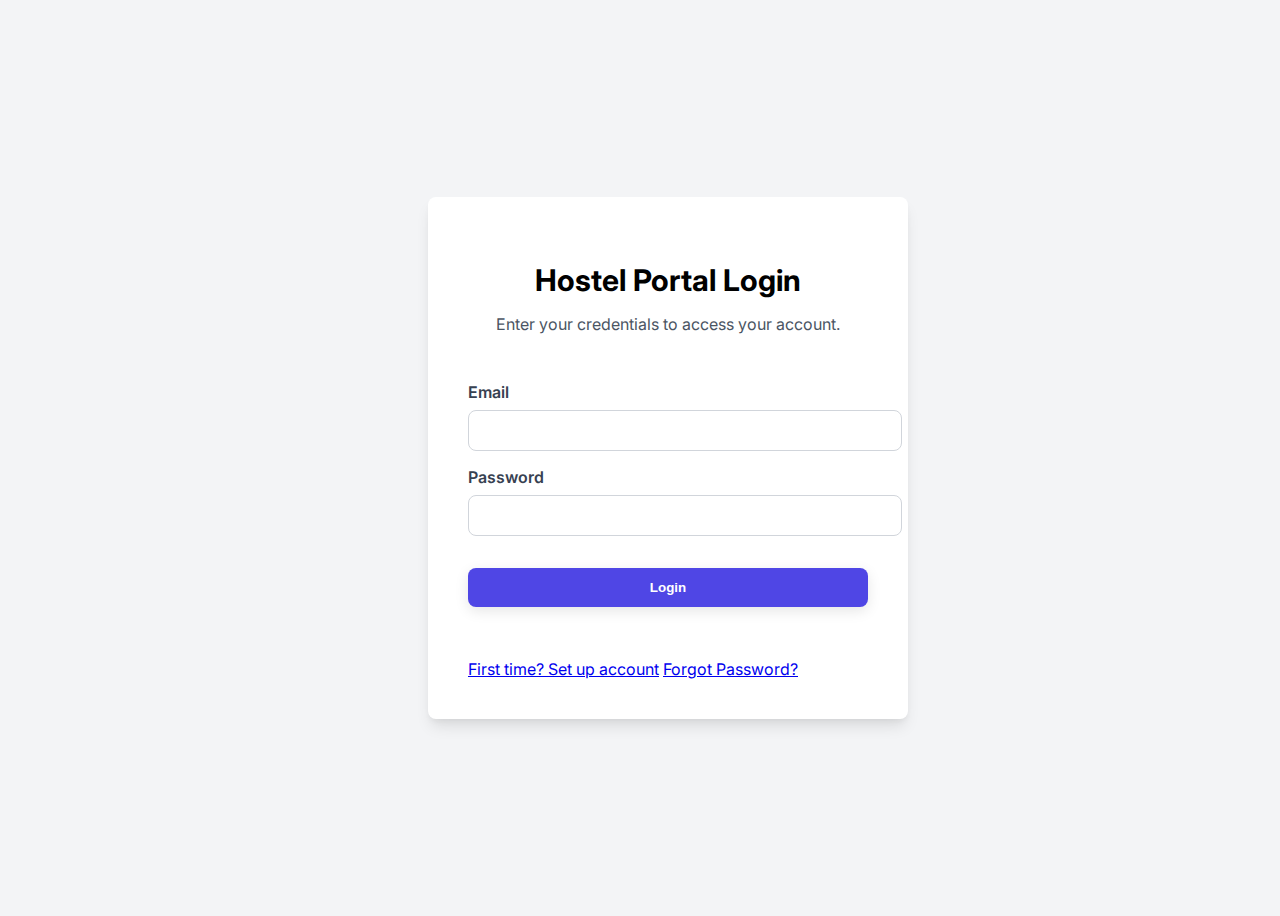
<file: login.html>
<!DOCTYPE html>
<html lang="en">
<head>
    <meta charset="UTF-8" />
    <meta name="viewport" content="width=device-width, initial-scale=1.0" />
    <title>Login - Hostel 11</title>
    <link href="https://fonts.googleapis.com/css2?family=Inter:wght@400;500;600;700&display=swap" rel="stylesheet" />
    <link rel="stylesheet" href="Style.css" />
</head>
<body class="body login-body">
    <div class="login-container">
        <div class="form-container">
            <!-- Login Form (Visible by default) -->
            <div id="login-view">
                <h2 class="section-title">Hostel Portal Login</h2>
                <p class="section-subtitle">Enter your credentials to access your account.</p>
                <form id="login-form">
                    <div class="form-group">
                        <label for="login-email">Email</label>
                        <input type="email" id="login-email" name="email" required />
                    </div>
                    <div class="form-group">
                        <label for="login-password">Password</label>
                        <input type="password" id="login-password" name="password" required />
                    </div>
                    <button type="submit" class="submit-button">Login</button>
                </form>
                <p id="login-error" class="login-error-message"></p>
                <div class="form-footer-link-group">
                    <a href="#" id="show-setup-account">First time? Set up account</a>
                    <a href="#" id="show-forgot-password">Forgot Password?</a>
                </div>
            </div>

            <!-- Setup Account Form (Hidden) -->
            <div id="setup-account-view" style="display: none;">
                <h2 class="section-title">Set Up Your Account</h2>
                <p class="section-subtitle">Enter your details to create your login.</p>
                <form id="setup-account-form">
                    <div class="form-group">
                        <label for="scholarNumber">Scholar Number</label>
                        <input type="text" id="scholarNumber" name="scholarNumber" placeholder="The scholar number given by admin" required />
                    </div>
                    <div class="form-group">
                        <label for="setup-email">Your Email</label>
                        <input type="email" id="setup-email" name="email" placeholder="Your personal email" required />
                    </div>
                    <div class="form-group">
                        <label for="setup-password">Choose Password</label>
                        <input type="password" id="setup-password" name="password" required />
                    </div>
                    <button type="submit" class="submit-button">Create Account</button>
                </form>
                <p id="setup-account-message" class="login-error-message"></p>
                <div class="form-footer-link">
                    <a href="#" class="show-login">Already have an account? Login</a>
                </div>
            </div>

            <!-- Forgot Password Form (Hidden) -->
            <div id="forgot-password-view" style="display: none;">
                <h2 class="section-title">Forgot Password</h2>
                <p class="section-subtitle">Enter your email to receive a verification code.</p>
                <form id="forgot-password-form">
                    <div class="form-group">
                        <label for="forgot-email">Registered Email</label>
                        <input type="email" id="forgot-email" name="email" required />
                    </div>
                    <button type="submit" class="submit-button">Send Code</button>
                </form>
                <p id="forgot-message" class="login-error-message"></p>
                <div class="form-footer-link">
                    <a href="#" class="show-login">Back to Login</a>
                </div>
            </div>

            <!-- Reset Password Form (Hidden) -->
            <div id="reset-password-view" style="display: none;">
                <h2 class="section-title">Reset Password</h2>
                <p class="section-subtitle">Enter the code and your new password.</p>
                <form id="reset-password-form">
                    <div class="form-group">
                        <label for="otp">Verification Code</label>
                        <input type="text" id="otp" name="otp" placeholder="4-digit code" required />
                    </div>
                    <div class="form-group">
                        <label for="new-password">New Password</label>
                        <input type="password" id="new-password" name="newPassword" required />
                    </div>
                    <button type="submit" class="submit-button">Reset Password</button>
                </form>
                <p id="reset-message" class="login-error-message"></p>
                <div class="form-footer-link">
                    <a href="#" class="show-login">Back to Login</a>
                </div>
            </div>
        </div>
    </div>
    <script src="login.js"></script>
</body>
</html>
</file>
<file: Style.css>
body {
  font-family: "Inter", sans-serif;
  background-color: rgb(243 244 246);
}

/* Header Styles */
.header {
  background-color: #ffffff;
  box-shadow: 0 4px 6px -1px rgba(0, 0, 0, 0.1),
    0 2px 4px -2px rgba(0, 0, 0, 0.1);
  position: fixed;
  width: 100%;
  top: 0;
  z-index: 50;
}

.nav-bar {
  width: 100%;
  margin: 0 auto;
  padding: 1rem 1.5rem;
  display: flex;
  justify-content: space-between;
  align-items: center;
}

.name {
  font-size: 1.5rem;
  font-weight: 700;
  color: #4f46e5;
}

.div-content {
  display: none;
  align-items: center;
  gap: 2rem;
}

@media (min-width: 768px) {
  .div-content {
    display: flex;
  }
}

.content {
  color: #4b5563;
  transition: color 0.3s ease;
}

.content:hover {
  color: #4f46e5;
}

@media (min-width: 768px) {
  .div-mobile-menu-button {
    display: none;
  }
}

#mobile-menu-button {
  color: #1f2937;
  background: none;
  border: none;
  cursor: pointer;
}

#mobile-menu {
  display: none;
  background-color: #ffffff;
  padding: 1rem 0;
}

.mobile-menu-content {
  display: block;
  text-align: center;
  padding: 0.75rem 1rem;
  font-size: 1rem;
  color: #4b5563;
}

.mobile-menu-content:hover {
  background-color: #eef2ff;
  color: #4f46e5;
}

/* Hero Section */
#home {
  background-color: rgb(86, 101, 115);
  background-size: cover;
  background-position: center;
  height: 100vh;
  display: flex;
  align-items: center;
  justify-content: center;
  color: #ffffff;
  text-align: center;
  padding: 4rem 1.5rem 0 1.5rem;
}

#home h1 {
  font-size: 2.25rem;
  font-weight: 800;
  line-height: 1.25;
  margin-bottom: 1rem;
}

#home p {
  font-size: 1.125rem;
  color: #e5e7eb;
  margin-bottom: 2rem;
  max-width: 600px;
  margin-left: auto;
  margin-right: auto;
}

#home a {
  display: inline-block;
  background-color: #4f46e5;
  color: #ffffff;
  font-weight: 600;
  padding: 0.75rem 2rem;
  border-radius: 0.5rem;
  font-size: 1.125rem;
  transition: background-color 0.3s ease;
}

#home a:hover {
  background-color: #4338ca;
}

@media (min-width: 768px) {
  #home h1 {
    font-size: 3.75rem;
  }

  #home p {
    font-size: 1.25rem;
  }
}


body {
  font-family: "Inter", sans-serif;
  background-color: rgb(243 244 246);
}

/* Header Styles */
.header {
  background-color: #ffffff;
  box-shadow: 0 4px 6px -1px rgba(0, 0, 0, 0.1),
    0 2px 4px -2px rgba(0, 0, 0, 0.1);
  position: fixed;
  width: 100%;
  top: 0;
  z-index: 50;
}

.nav-bar {
  width: 100%;
  margin: 0 auto;
  padding: 1rem 1.5rem;
  display: flex;
  justify-content: space-between;
  align-items: center;
}


#home {
  /* YAHAN BADLAV KIYA GAYA HAI */
  /* Apni image ka naam 'your-image-name.jpg' ki jagah daalein */
  background-image: linear-gradient(rgba(0, 0, 0, 0.5), rgba(0, 0, 0, 0.5)), url('H11pick_page-0001.jpg');
  background-size: cover;
  background-position: center;
  height: 100vh;
  display: flex;
  align-items: center;
  justify-content: center;
  color: #ffffff;
  text-align: center;
  padding: 4rem 1.5rem 0 1.5rem;
}

#home h1 {
  font-size: 2.25rem;
  font-weight: 800;
  line-height: 1.25;
  margin-bottom: 1rem;
  text-shadow: 2px 2px 4px rgba(0,0,0,0.5); /* Text ko behtar dikhane ke liye shadow */
}

#home p {
  font-size: 1.125rem;
  color: #e5e7eb;
  margin-bottom: 2rem;
  max-width: 600px;
  margin-left: auto;
  margin-right: auto;
  text-shadow: 1px 1px 3px rgba(0,0,0,0.5); /* Text ko behtar dikhane ke liye shadow */
}

/* General Section Styles */
section {
  padding: 5rem 1.5rem;
}

.container {
  width: 100%;
  margin: 0 auto;
  max-width: 1024px;
}

.section-title {
  font-size: 1.875rem;
  font-weight: 700;
  text-align: center;
  margin-bottom: 1rem;
}

.section-subtitle {
  text-align: center;
  color: #4b5563;
  margin: 0 auto 3rem auto;
  max-width: 42rem;
}

/* About Us Section */
#about {
  background-color: #ffffff;
}

#about p {
  color: #4b5563;
  text-align: center;
  max-width: 48rem;
  margin: 0 auto;
  line-height: 1.75;
}

/* Facilities Section */
#amenities {
  background-color: #f9fafb;
}

#amenities .container {
  max-width: 1280px;
}

.amenities-grid {
  display: grid;
  grid-template-columns: repeat(2, 1fr);
  gap: 2.5rem;
  text-align: center;
}

.amenity-item {
  display: flex;
  flex-direction: column;
  align-items: center;
}

.amenity-item h3 {
  font-weight: 600;
  margin-top: 1rem;
}

.icon-background {
  background-color: #e0e7ff;
  padding: 1rem;
  border-radius: 50%;
  display: inline-flex;
}

.icon-background i {
  font-size: 2em;
  color: #4f46e5;
}

@media (min-width: 768px) {
  .amenities-grid {
    grid-template-columns: repeat(3, 1fr);
  }
}
@media (min-width: 1024px) {
  .amenities-grid {
    grid-template-columns: repeat(6, 1fr);
  }
}

/* Form Sections (Leave & Complaints) */
.form-container {
  max-width: 48rem;
  margin: 0 auto;
  background-color: #ffffff;
  padding: 2.5rem;
  border-radius: 0.5rem;
  box-shadow: 0 10px 15px -3px rgba(0, 0, 0, 0.1),
    0 4px 6px -2px rgba(0, 0, 0, 0.05);
}

.form-grid {
  display: grid;
  grid-template-columns: 1fr;
  gap: 1.5rem;
  margin-bottom: 1.5rem;
}

@media (min-width: 768px) {
  .form-grid {
    grid-template-columns: repeat(2, 1fr);
  }
}

.form-group {
  margin-bottom: 1rem;
}

.form-group label {
  display: block;
  color: #374151;
  font-weight: 600;
  margin-bottom: 0.5rem;
}

.form-group input,
.form-group select,
.form-group textarea {
  width: 100%;
  padding: 0.75rem 1rem;
  border: 1px solid #d1d5db;
  border-radius: 0.5rem;
  appearance: none; /* For select dropdown */
}

.form-group input:focus,
.form-group select:focus,
.form-group textarea:focus {
  outline: none;
  --tw-ring-color: rgb(99 102 241 / 0.5);
  box-shadow: 0 0 0 3px var(--tw-ring-color);
  border-color: #4f46e5;
}

.submit-button {
  width: 100%;
  color: #ffffff;
  font-weight: 600;
  padding: 0.75rem 1.5rem;
  border-radius: 0.5rem;
  border: none;
  cursor: pointer;
  transition: background-color 0.3s ease;
  margin-top: 1rem;
}

/* Leave Form Specifics */
#leave-request .submit-button {
  background-color: #4f46e5;
}
#leave-request .submit-button:hover {
  background-color: #4338ca;
}

/* Complaint Form Specifics */
#complaints {
  background-color: #ffffff;
}
#complaints .submit-button {
  background-color: #dc2626;
}
#complaints .submit-button:hover {
  background-color: #b91c1c;
}

/* Contact Section */
#contact {
  background-color: #f9fafb;
}

.contact-grid {
  display: flex;
  flex-wrap: wrap;
  gap: 2rem;
}

.contact-column {
  width: 100%;
}

@media (min-width: 1024px) {
  .contact-column {
    flex: 1;
  }
}

.contact-card {
  background-color: #ffffff;
  padding: 2.5rem;
  border-radius: 0.5rem;
  box-shadow: 0 10px 15px -3px rgba(0, 0, 0, 0.1),
    0 4px 6px -2px rgba(0, 0, 0, 0.05);
  height: 100%;
}

.contact-card h3 {
  font-size: 1.5rem;
  font-weight: 700;
  margin-bottom: 1.5rem;
}

.contact-card .submit-button {
  background-color: #4f46e5;
}

.contact-card .submit-button:hover {
  background-color: #4338ca;
}

.contact-detail {
  color: #4b5563;
  margin-bottom: 1.25rem;
  display: flex;
  align-items: flex-start;
  gap: 0.75rem;
}

.contact-detail i {
  color: #4f46e5;
  padding-top: 0.25rem;
}

.map-container {
  height: 16rem;
  border-radius: 0.5rem;
  overflow: hidden;
  margin-top: 1.5rem;
}

/* Footer Styles */
.site-footer {
  background-color: #1f2937;
  color: #ffffff;
  padding: 3rem 1.5rem;
  text-align: center;
}

.social-links {
  margin-bottom: 1.5rem;
}

.social-links a {
  margin: 0 0.75rem;
  color: #9ca3af;
  transition: color 0.15s ease-in-out;
  font-size: 1.25rem;
}

.social-links a:hover {
  color: #ffffff;
}

.copyright {
  font-size: 1rem;
  color: #9ca3af;
}

/* Modal Styles */
.modal-overlay {
  display: none; /* Hidden by default */
  position: fixed;
  z-index: 100;
  left: 0;
  top: 0;
  width: 100%;
  height: 100%;
  overflow: auto;
  background-color: rgba(0, 0, 0, 0.5);
  justify-content: center;
  align-items: center;
}

.modal-overlay.active {
  display: flex; /* Shown when active */
}

.modal-content {
  background-color: #ffffff;
  margin: auto;
  padding: 2rem;
  border-radius: 0.5rem;
  width: 90%;
  max-width: 500px;
  text-align: center;
  box-shadow: 0 5px 15px rgba(0, 0, 0, 0.3);
}

.modal-content.success #modal-title {
  color: #16a34a; /* Green for success */
}

.modal-content.error #modal-title {
  color: #dc2626; /* Red for error */
}

#modal-message {
  color: #4b5563;
  margin-top: 0.5rem;
  margin-bottom: 1.5rem;
}

#modal-close-btn {
  width: auto;
  padding: 0.5rem 1.5rem;
  background-color: #4b5563;
}
#modal-close-btn:hover {
  background-color: #1f2937;
}

/* --- Login Page Styles --- */
.login-body {
  display: flex;
  align-items: center;
  justify-content: center;
  min-height: 100vh;
  background-color: #f3f4f6;
}

.login-container .form-container {
  width: 100%;
  max-width: 400px;
}

.login-error-message {
  color: #dc2626;
  text-align: center;
  margin-top: 1rem;
  min-height: 1.25rem;
}

/* --- Admin Dashboard Styles --- */
.admin-main {
  padding-top: 8rem; /* Space for fixed header */
  padding-bottom: 4rem;
}

.tabs {
  border-bottom: 2px solid #d1d5db;
  margin-bottom: 2rem;
  display: flex;
  gap: 1rem;
}

.tab-link {
  padding: 1rem 1.5rem;
  cursor: pointer;
  border: none;
  background-color: transparent;
  font-size: 1.125rem;
  font-weight: 600;
  color: #6b7280;
  border-bottom: 4px solid transparent;
  transition: all 0.2s ease-in-out;
}

.tab-link:hover {
  color: #111827;
}

.tab-link.active {
  color: #4f46e5;
  border-bottom-color: #4f46e5;
}

.min {
  display: none;
  animation: fadeIn 0.5s;
}

@keyframes fadeIn {
  from { opacity: 0; }
  to { opacity: 1; }
}

.table-container {
  overflow-x: auto;
  background-color: #ffffff;
  border-radius: 0.5rem;
  box-shadow: 0 4px 6px -1px rgba(0, 0, 0, 0.1), 0 2px 4px -2px rgba(0, 0, 0, 0.1);
}

table {
  width: 100%;
  border-collapse: collapse;
}

th, td {
  padding: 1rem;
  text-align: left;
  border-bottom: 1px solid #e5e7eb;
}

th {
  background-color: #f9fafb;
  font-weight: 700;
  color: #374151;
}

tbody tr:hover {
  background-color: #f3f4f6;
}

td {
  color: #4b5563;
  word-break: break-word;
}

.logout-button {
  background-color: #dc2626;
  color: white;
  padding: 0.5rem 1rem;
  border-radius: 0.375rem;
  border: none;
  cursor: pointer;
  margin-left: 1rem;
}

.logout-button:hover {
  background-color: #b91c1c;
}

/* --- Login Page Submit Button Style --- */

.login-body .submit-button {
  background-color: #4f46e5; /* Theme se milta hua Indigo color */
  box-shadow: 0 4px 14px 0 rgba(0, 0, 0, 0.1);
  transition: all 0.3s ease;
}

.login-body .submit-button:hover {
  background-color: #4338ca; /* Hover par thoda dark color */
  transform: translateY(-2px); /* Halkha sa upar uthne ka effect */
  box-shadow: 0 6px 20px 0 rgba(0, 0, 0, 0.15);
}

/* --- Registration Page --- */
.register-message {
  text-align: center;
  margin-top: 1rem;
  min-height: 1.25rem;
  font-weight: 500;
}
.register-message.success {
  color: #16a34a; /* Green */
}
.register-message.error {
  color: #dc2626; /* Red */
}
.form-footer-link {
  text-align: center;
  margin-top: 1.5rem;
}
.form-footer-link a {
  color: #4f46e5;
  font-weight: 500;
  text-decoration: none;
}
.form-footer-link a:hover {
  text-decoration: underline;
}

/* --- Header Auth Area --- */
.auth-container {
  margin-left: 2rem;
}
.user-info {
  display: flex;
  align-items: center;
  gap: 1rem;
}
#user-name {
  font-weight: 600;
  color: #374151;
}


/* --- Login Prompt Modal Styles --- */
.modal-overlay.active {
  display: flex;
}

.prompt-buttons {
    display: flex;
    justify-content: center;
    gap: 1rem;
    margin-top: 1.5rem;
}

.prompt-buttons .submit-button {
    width: auto;
    padding: 0.5rem 1.5rem;
    text-decoration: none;
}

.prompt-buttons .close-button {
    width: auto;
    padding: 0.5rem 1.5rem;
    background-color: #6b7280;
    color: white;
    border: none;
    border-radius: 0.5rem;
    cursor: pointer;
    font-weight: 600;
}
.prompt-buttons .close-button:hover {
    background-color: #4b5563;
}


/* --- Admin Dashboard Action Buttons & Status --- */
.action-buttons {
    display: flex;
    gap: 0.5rem;
}

.action-btn {
    padding: 0.3rem 0.8rem;
    border: none;
    border-radius: 0.375rem;
    color: white;
    cursor: pointer;
    font-weight: 500;
    font-size: 0.875rem;
    transition: opacity 0.2s;
}

.action-btn:hover {
    opacity: 0.85;
}

.action-btn.approve {
    background-color: #22c55e; /* Green */
}

.action-btn.reject {
    background-color: #ef4444; /* Red */
}

.status {
    padding: 0.25rem 0.6rem;
    border-radius: 9999px;
    font-weight: 600;
    font-size: 0.8rem;
    color: white;
}

.status.pending {
    background-color: #f59e0b; /* Amber */
}

.status.approved {
    background-color: #16a34a; /* Green */
}

.status.rejected {
    background-color: #b91c1c; /* Red */
}


/* --- Improved Admin Dashboard Layout --- */
.admin-main-full {
  padding-top: 5rem;
  padding-bottom: 2rem;
  background-color: #f9fafb;
  /* min-height: 100vh; */
}

.admin-container {
  width: 100%;
  max-width: 90%; /* Use more screen space */
  margin: 0 auto;
}

.tabs {
  gap: 0;
  border-bottom: 1px solid #d1d5db;
}

.tab-link {
  font-size: 1rem;
  color: #6b7280;
  border-radius: 0.5rem 0.5rem 0 0;
  background-color: #f3f4f6;
  border: 1px solid transparent;
  border-bottom: none;
  margin-bottom: -1px;
}

.tab-link:hover {
  background-color: #e5e7eb;
}

.tab-link.active {
  background-color: #ffffff;
  border-color: #d1d5db;
  color: #4f46e5;
  border-bottom: 1px solid #ffffff;
}

.tab-link i {
  margin-right: 0.5rem;
}

.tab-content {
  background-color: #ffffff;
  padding: 2rem;
  border: 1px solid #d1d5db;
  border-top: none;
  border-radius: 0 0 0.5rem 0.5rem;
}

.tab-header {
  display: flex;
  justify-content: space-between;
  align-items: center;
  margin-bottom: 1.5rem;
}

.tab-header .section-title {
  margin: 0;
  text-align: left;
}

.search-bar {
  padding: 0.5rem 1rem;
  border: 1px solid #d1d5db;
  border-radius: 0.375rem;
  width: 100%;
  max-width: 350px;
}

.message-cell {
  max-width: 250px;
  white-space: pre-wrap;
  word-break: break-word;
}

.no-data {
    text-align: center;
    padding: 2rem;
    color: #6b7280;
    font-size: 1.125rem;
}

/* --- Improved Action Buttons & Status --- */
.action-buttons {
    display: flex;
    gap: 0.5rem;
    justify-content: center;
}

.action-btn {
    width: 2.5rem;
    height: 2.5rem;
    border-radius: 50%;
    font-size: 1rem;
    display: inline-flex;
    align-items: center;
    justify-content: center;
}
.action-btn.approve {
    background-color: #dcfce7;
    color: #16a34a;
}
.action-btn.approve:hover {
    background-color: #bbf7d0;
}
.action-btn.reject {
    background-color: #fee2e2;
    color: #ef4444;
}
.action-btn.reject:hover {
    background-color: #fecaca;
}

/* --- Confirmation Modal --- */
#confirmation-modal .modal-content {
    max-width: 400px;
}
#confirmation-modal .submit-button {
    background-color: #4f46e5;
}


/* --- Chat Component Styles --- */
.chat-container {
    max-width: 800px;
    margin: 0 auto;
    background: #fff;
    border-radius: 0.5rem;
    box-shadow: 0 4px 6px -1px rgba(0, 0, 0, 0.1);
    overflow: hidden;
}
.chat-login-prompt {
    padding: 3rem;
    text-align: center;
    font-size: 1.125rem;
}
.chat-login-prompt a {
    color: #4f46e5;
    font-weight: 600;
}
.chat-window {
    display: flex;
    flex-direction: column;
    height: 500px;
}
.chat-messages {
    flex-grow: 1;
    padding: 1.5rem;
    overflow-y: auto;
    display: flex;
    flex-direction: column;
    gap: 0.75rem;
}
.message {
    padding: 0.75rem 1rem;
    border-radius: 1rem;
    max-width: 75%;
    word-wrap: break-word;
}
.message.sent {
    background-color: #4f46e5;
    color: white;
    align-self: flex-end;
    border-bottom-right-radius: 0.25rem;
}
.message.received {
    background-color: #e5e7eb;
    color: #1f2937;
    align-self: flex-start;
    border-bottom-left-radius: 0.25rem;
}
.chat-form {
    display: flex;
    border-top: 1px solid #e5e7eb;
}
.chat-form input {
    flex-grow: 1;
    border: none;
    padding: 1.25rem;
    font-size: 1rem;
}
.chat-form input:focus {
    outline: none;
}
.chat-form button {
    background-color: #4f46e5;
    color: white;
    border: none;
    padding: 0 2rem;
    font-weight: 600;
    cursor: pointer;
}
.chat-form button:disabled {
    background-color: #a5b4fc;
    cursor: not-allowed;
}

/* --- Admin Chat Dashboard Styles --- */
.admin-chat-layout {
    display: flex;
    height: 600px;
    border: 1px solid #e5e7eb;
    border-radius: 0.5rem;
}
.student-list {
    width: 300px;
    border-right: 1px solid #e5e7eb;
    overflow-y: auto;
    background: #f9fafb;
}
.student-item {
    padding: 1rem;
    cursor: pointer;
    border-bottom: 1px solid #e5e7eb;
}
.student-item:hover {
    background-color: #f3f4f6;
}
.student-name {
    font-weight: 600;
}
.student-scholar {
    font-size: 0.875rem;
    color: #6b7280;
}
.admin-chat-window {
    flex-grow: 1;
    display: flex;
    flex-direction: column;
}


* --- Q&A Component Styles --- */
.qna-container {
    max-width: 800px;
    margin: 0 auto;
}
.question-form {
    display: flex;
    flex-direction: column;
    gap: 1rem;
    background: #fff;
    padding: 1.5rem;
    border-radius: 0.5rem;
    box-shadow: 0 4px 6px -1px rgba(0, 0, 0, 0.1);
}
.question-form textarea {
    width: 100%;
    padding: 0.75rem 1rem;
    border: 1px solid #d1d5db;
    border-radius: 0.5rem;
    min-height: 100px;
}
.question-form button {
    background-color: #4f46e5;
    color: white;
    padding: 0.75rem;
    border: none;
    border-radius: 0.5rem;
    font-weight: 600;
    cursor: pointer;
}
.qna-history {
    margin-top: 2rem;
}
.qna-item {
    background: #fff;
    padding: 1rem;
    border-radius: 0.5rem;
    margin-bottom: 1rem;
    border: 1px solid #e5e7eb;
}
.qna-question {
    font-weight: 500;
    color: #111827;
}
.qna-answer {
    color: #4b5563;
    margin-top: 0.5rem;
    padding-left: 1rem;
    border-left: 3px solid #4f46e5;
}

/* --- Admin Q&A Dashboard Styles --- */
.qna-layout {
    display: flex;
    height: 600px;
    border: 1px solid #e5e7eb;
    border-radius: 0.5rem;
    overflow: hidden;
}
.question-list-container {
    width: 350px;
    border-right: 1px solid #e5e7eb;
    display: flex;
    flex-direction: column;
}
.question-list-container h3 {
    padding: 1rem;
    font-weight: 600;
    border-bottom: 1px solid #e5e7eb;
    background: #f9fafb;
}
.question-list {
    overflow-y: auto;
    flex-grow: 1;
}
.question-item {
    padding: 1rem;
    cursor: pointer;
    border-bottom: 1px solid #e5e7eb;
}
.question-item:hover {
    background-color: #f3f4f6;
}
.question-preview {
    font-size: 0.875rem;
    color: #6b7280;
    white-space: nowrap;
    overflow: hidden;
    text-overflow: ellipsis;
}
.qna-main-panel {
    flex-grow: 1;
    display: flex;
    flex-direction: column;
}
.question-display {
    padding: 1.5rem;
    flex-grow: 1;
}
.full-question {
    background: #f3f4f6;
    padding: 1rem;
    border-radius: 0.5rem;
    margin-top: 0.5rem;
}
.answer-form {
    display: flex;
    flex-direction: column;
    gap: 0.5rem;
    padding: 1.5rem;
    border-top: 1px solid #e5e7eb;
}
.answer-form textarea {
    width: 100%;
    min-height: 120px;
    border-radius: 0.5rem;
    border: 1px solid #d1d5db;
    padding: 0.75rem;
}
.answer-form button {
    background-color: #16a34a;
    color: white;
    padding: 0.75rem;
    border: none;
    border-radius: 0.5rem;
    font-weight: 600;
    cursor: pointer;
}


/* --- Q&A Sub-tabs --- */
.qna-sub-tabs {
    display: flex;
    background-color: #f3f4f6;
    border-radius: 0.5rem;
    padding: 0.25rem;
}
.qna-tab-btn {
    flex: 1;
    padding: 0.5rem 1rem;
    border: none;
    background-color: transparent;
    border-radius: 0.375rem;
    font-weight: 600;
    cursor: pointer;
    transition: all 0.2s ease-in-out;
}
.qna-tab-btn.active {
    background-color: #ffffff;
    color: #4f46e5;
    box-shadow: 0 1px 3px 0 rgba(0, 0, 0, 0.1);
}

/* --- Differentiate Answered Questions --- */
.question-item.answered {
    background-color: #f9fafb;
    opacity: 0.7;
}
.question-item.answered .student-name {
    font-weight: normal;
}

/* --- Q&A Sub-tabs --- */
.qna-sub-tabs {
    display: flex;
    background-color: #f3f4f6;
    border-radius: 0.5rem;
    padding: 0.25rem;
}
.qna-tab-btn {
    flex: 1;
    padding: 0.5rem 1rem;
    border: none;
    background-color: transparent;
    border-radius: 0.375rem;
    font-weight: 600;
    cursor: pointer;
    transition: all 0.2s ease-in-out;
}
.qna-tab-btn.active {
    background-color: #ffffff;
    color: #4f46e5;
    box-shadow: 0 1px 3px 0 rgba(0, 0, 0, 0.1);
}

/* --- Differentiate Answered Questions --- */
.question-item.answered {
    background-color: #f9fafb;
    opacity: 0.7;
}
.question-item.answered .student-name {
    font-weight: normal;
}

.full-question.answered {
    background-color: #e0e7ff; /* Light blue for answered questions */
}

/* --- General Admin Table Media Link --- */
.media-link {
    color: #4f46e5;
    font-weight: 500;
    text-decoration: none;
}
.media-link:hover {
    text-decoration: underline;
}

/* --- Edit Button Style in Tables --- */
.action-btn.edit {
    background-color: #eef2ff; /* Indigo light */
    color: #4f46e5; /* Indigo dark */
}
.action-btn.edit:hover {
    background-color: #e0e7ff;
}



/* --- Secondary Button Style --- */
.add-new-btn.secondary {
    background-color: #6b7280;
}
.add-new-btn.secondary:hover {
    background-color: #4b5563;
}

/* --- Bulk Add Modal --- */
#bulk-add-modal .modal-content {
    max-width: 600px;
}
.bulk-add-container {
    margin: 1rem 0;
}
#bulk-paste-area {
    width: 100%;
    min-height: 150px;
    padding: 0.75rem;
    border: 1px solid #d1d5db;
    border-radius: 0.375rem;
    font-family: monospace;
}
#bulk-file-input {
    width: 100%;
    padding: 0.5rem;
    border: 1px solid #d1d5db;
    border-radius: 0.375rem;
}

/* --- Remove Button Style in Tables --- */
.action-btn.remove {
    background-color: #fee2e2; /* Red light */
    color: #ef4444; /* Red dark */
}
.action-btn.remove:hover {
    background-color: #fecaca;
}



section {
  scroll-margin-top: 80px; /* Header ki height ke anusaar isko adjust kar sakte hain */
}

/* --- Admin Panel Button Style --- */
.admin-panel-button {
    background-color: #1d4ed8; /* Blue color */
    color: white;
    padding: 0.5rem 1rem;
    border-radius: 0.375rem;
    font-weight: 500;
    text-decoration: none;
    transition: background-color 0.2s;
}

.admin-panel-button:hover {
    background-color: #1e40af;
    color: white;
}


.dismiss-btn {
    display: block;
    margin-left: auto;
    margin-top: 0.75rem;
    background-color: #6b7280;
    color: white;
    border: none;
    padding: 0.4rem 1rem;
    border-radius: 0.375rem;
    font-weight: 500;
    cursor: pointer;
    transition: background-color 0.2s;
}

.dismiss-btn:hover {
    background-color: #4b5563;
}

.dismiss-btn {
    display: block;
    margin-left: auto;
    margin-top: 0.75rem;
    background-color: #6b7280;
    color: white;
    border: none;
    padding: 0.4rem 1rem;
    border-radius: 0.375rem;
    font-weight: 500;
    cursor: pointer;
    transition: background-color 0.2s;
}

.dismiss-btn:hover {
    background-color: #4b5563;
}

/* --- Q&A No Data Message --- */
.no-data {
    text-align: center;
    padding: 2rem;
    color: #6b7280;
    font-size: 1rem;
}


.action-btn.remove {
    background-color: #fee2e2; /* Red light */
    color: #ef4444; /* Red dark */
}
.action-btn.remove:hover {
    background-color: #fecaca;
}


.notification-bell { position: relative; cursor: pointer; }
.notification-count {
    position: absolute; top: -5px; right: -8px;
    background-color: #ef4444; color: white;
    border-radius: 50%; width: 20px; height: 20px;
    font-size: 0.75rem; font-weight: 700;
    display: flex; align-items: center; justify-content: center;
}
.notification-dropdown {
    display: none; position: absolute; top: 150%; right: 0;
    width: 300px; background: white; border-radius: 0.5rem;
    box-shadow: 0 10px 15px -3px rgba(0,0,0,0.1);
    border: 1px solid #e5e7eb; max-height: 400px; overflow-y: auto;
}
.notification-dropdown.active { display: block; }
.notification-item { padding: 1rem; border-bottom: 1px solid #f3f4f6; }
.notification-item:last-child { border-bottom: none; }
/* --- Complaint Action Buttons --- */
.action-btn.resolve { background-color: #3b82f6; } /* Blue */


.notification-bell { 
    position: relative; 
    cursor: pointer;
    display: flex;
    align-items: center;
    padding: 0.5rem;
}
.notification-bell i {
    font-size: 1.25rem;
    color: #4b5563;
}
.notification-count {
    position: absolute; 
    top: 0px; 
    right: 0px;
    background-color: #ef4444; 
    color: white;
    border-radius: 50%; 
    width: 18px; 
    height: 18px;
    font-size: 0.7rem; 
    font-weight: 700;
    display: flex; 
    align-items: center; 
    justify-content: center;
    border: 2px solid white;
}
.notification-dropdown {
    display: none; 
    position: absolute; 
    top: 150%; 
    right: 0;
    width: 320px; 
    background: white; 
    border-radius: 0.5rem;
    box-shadow: 0 10px 15px -3px rgba(0,0,0,0.1);
    border: 1px solid #e5e7eb; 
    max-height: 400px; 
    overflow-y: auto;
    z-index: 60;
}
.notification-dropdown.active { 
    display: block; 
}
.notification-item { 
    padding: 1rem; 
    border-bottom: 1px solid #f3f4f6; 
    font-size: 0.9rem;
    color: #374151;
}
.notification-item:last-child { 
    border-bottom: none; 
}



/* --- Profile Tab Styles --- */
#profile .form-container {
    background-color: #ffffff;
    padding: 2.5rem;
    border-radius: 0.5rem;
    box-shadow: 0 4px 6px -1px rgba(0, 0, 0, 0.1), 0 2px 4px -2px rgba(0, 0, 0, 0.1);
}

#profile-message {
    margin-top: 1rem;
    font-weight: 500;
    min-height: 1.25rem;
}


.tab-content {
    display: none; /* Sabhi tabs ko by default hide karein */
}

#leaves.tab-content {
    display: block; /* Sirf pehle tab ko by default dikhayein */
}
</file>
